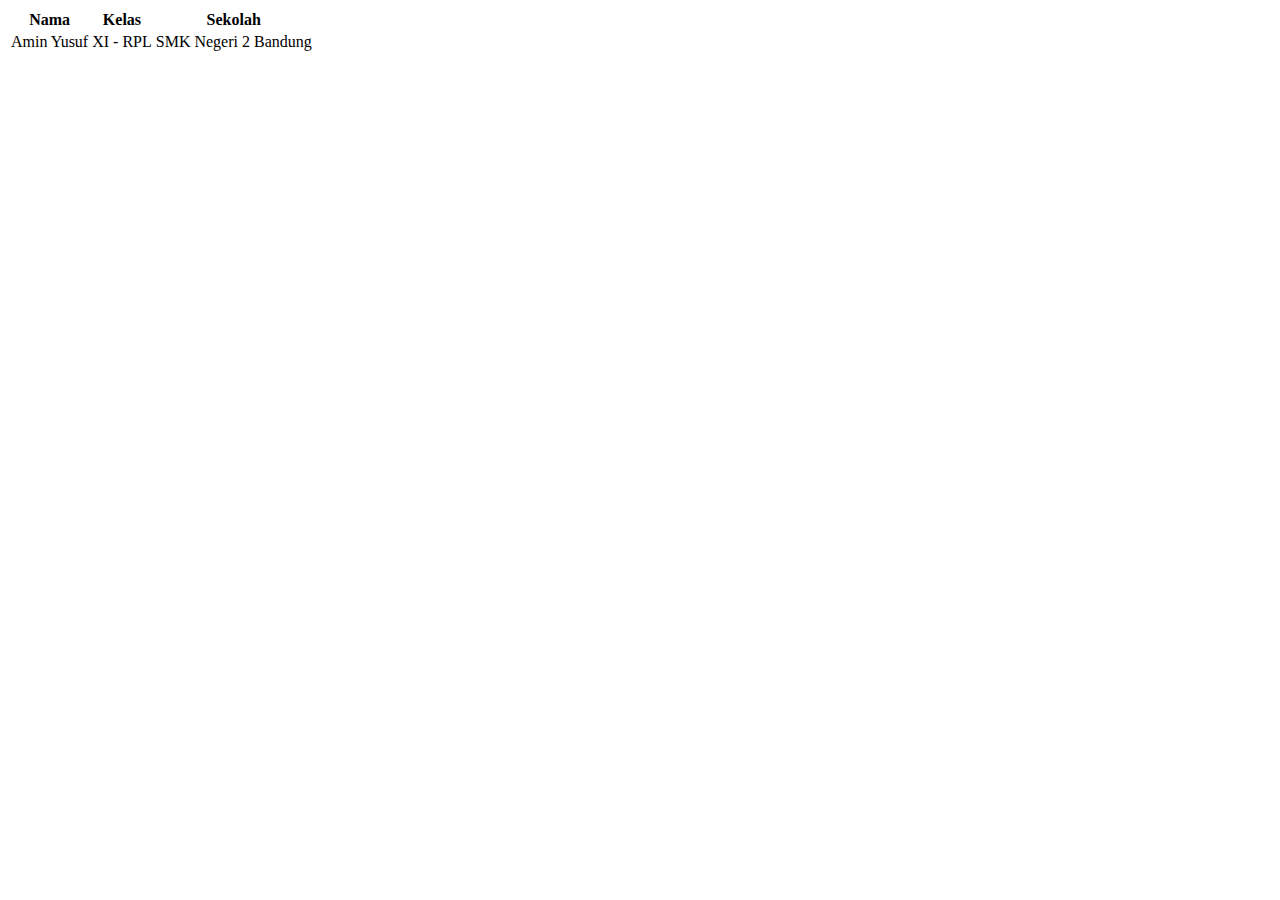
<file: Coba.html>
<html>
  <head>
    <title>Contoh WEB Print</title>
  </head>
  <body>
   <div id="printableArea">
     <table>
       <tr>
         <th>Nama</th>
         <th>Kelas</th>
         <th>Sekolah</th>
       </tr>
       <tr>
         <td>Amin Yusuf</td>
         <td>XI - RPL</td>
         <td>SMK Negeri 2 Bandung</td>
       </tr>
     </table>
<script>
function printDiv(divName){
     var printContents = document.getElementById(divName).innerHTML;
     var originalContents = document.body.innerHTML;

     document.body.innerHTML = printContents;

     window.print();

     document.body.innerHTML = originalContents;
}
</script>
   </div>
  </body>
</html>
</file>
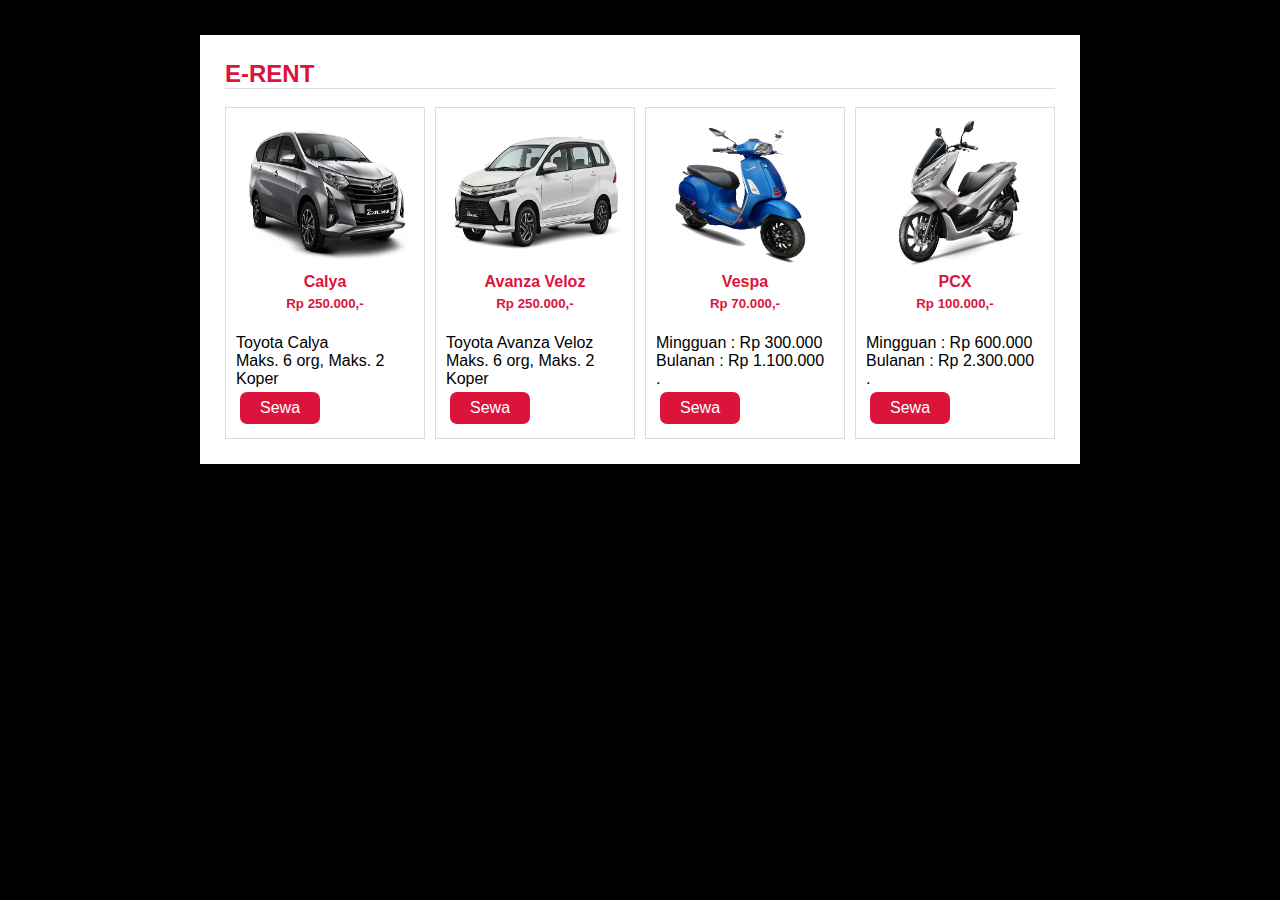
<file: listProduct.html>
<!DOCTYPE html>
<html lang="en">
<head>
    <meta charset="UTF-8">
    <meta name="viewport" content="width=device-width, initial-scale=1.0">
    <meta http-equiv="X-UA-Compatible" content="ie=edge">
    <title>Order</title>
    <link rel="stylesheet" href="css/listProduct.css">
</head>
<body>
     
    <div class="badan">
        <h2>E-RENT</h2>
 
        <div class="list-produk">
            <img src="img/calya.png" alt="Calya">

            <h4>Calya</h4>
            <h5>Rp 250.000,-</h5>
            <br />
            <p>Toyota Calya</p>
            <p>Maks. 6 org, Maks. 2 Koper</p>            
            <a class="tombol tombol-beli" href="Order.html">Sewa</a>
        </div>
 
        <div class="list-produk">
            <img src="img/avanza veloz.png" alt="Calya">
 
            <h4>Avanza Veloz</h4>
            <h5>Rp 250.000,-</h5>
            <br />
            <p>Toyota Avanza Veloz</p>
            <p>Maks. 6 org, Maks. 2 Koper</p>     
            <a class="tombol tombol-beli" href="Order.html">Sewa</a>
        </div>
 
        <div class="list-produk">
            <img src="img/vespa.png" alt="Calya">
 
            <h4>Vespa</h4>
            <h5>Rp 70.000,-</h5>
            <br />
            <p>Mingguan : Rp 300.000</p>
            <p>Bulanan : Rp 1.100.000</p> 
			<p>.</p>
            <a class="tombol tombol-beli" href="Order.html">Sewa</a>
        </div>
 
        <div class="list-produk">
            <img src="img/pcx.jpeg" alt="Calya">
 
            <h4>PCX</h4>
            <h5>Rp 100.000,-</h5>
            <br />
            <p>Mingguan : Rp 600.000</p>
            <p>Bulanan : Rp 2.300.000</p>   
			<p>.</p> 
            <a class="tombol tombol-beli" href="Order.html">Sewa</a>
        </div>
    </div>
 
</body>
</html>
</file>
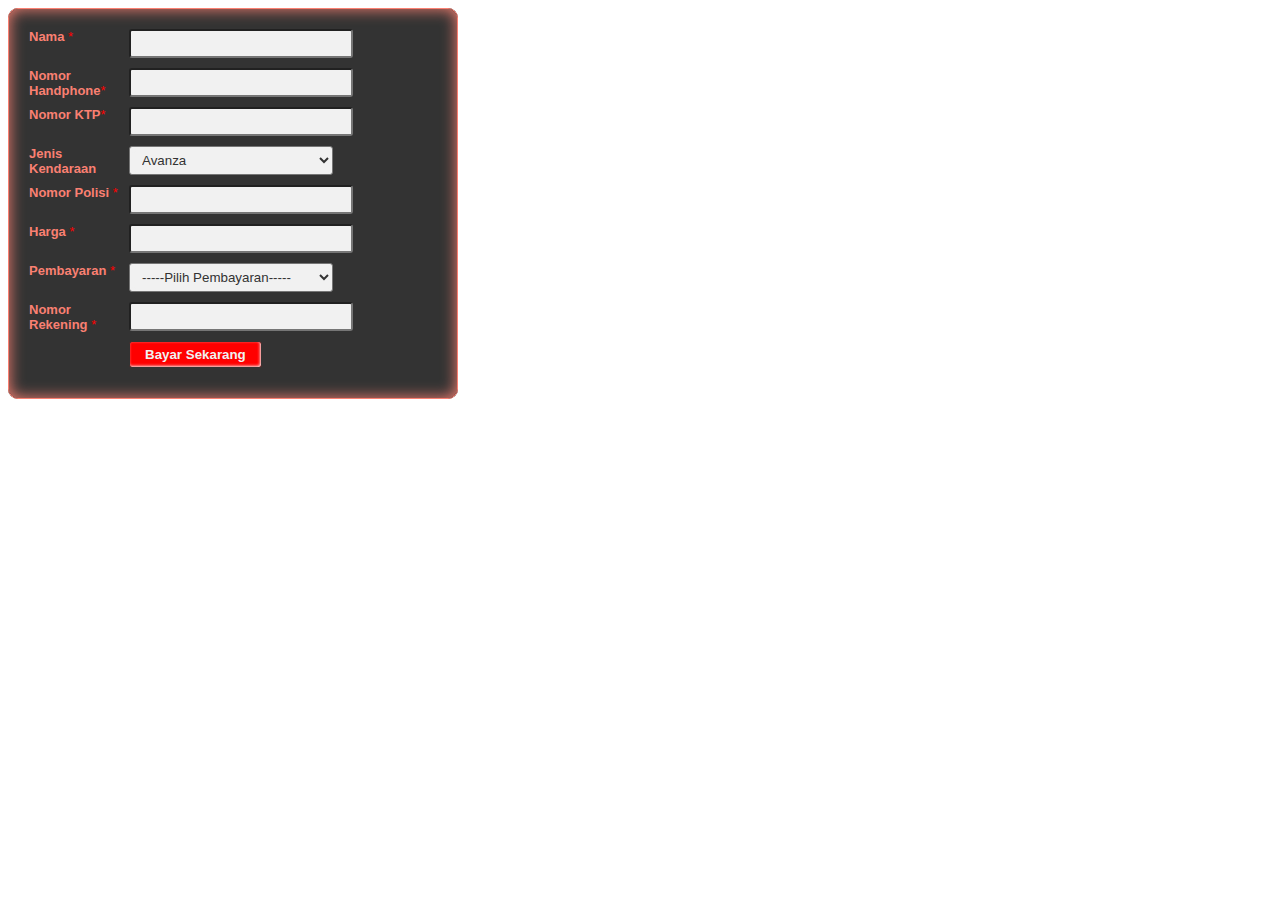
<file: Order.html>
<!DOCTYPE html>
<html>
<head>
<meta http-equiv="Content-Type" content="text/html; charset=utf-8" />
<title>Order</title>
<link rel="stylesheet" href="css/Order.css"/>
</head>
<body>
<div class="form-style-3">
<form id="order" name="order" onsubmit="return false">
<fieldset>
  <label for="field1"><span>Nama <span class="required">*</span></span><input type="text" class="input-field" name="field1" /></label>
  <label for="field2"><span>Nomor Handphone<span class="required">*</span></span><input type="number" class="input-field" name="field2" value="" /></label>
  <label for="field3"><span>Nomor KTP<span class="required">*</span></span><input type="number" class="input-field" name="field3" /></label>
  <label for="field4"><span>Jenis Kendaraan</span><select name="field4" class="select-field">
  <option value="Avanza">Avanza</option>
  <option value="Vespa">Vespa</option>
  <option value="Cayla">Cayla</option>
  <option value="Pcx">Pcx</option>
</select></label>
  <label for="field5"><span>Nomor Polisi <span class="required">*</span></span><input type="number" class="input-field" name="field5" /></label>
  <label for="field6"><span>Harga <span class="required">*</span></span><input type="number" class="input-field" name="field6" /></label>  
<label for="field7"><span>Pembayaran <span class="required">*</span></span><select name="field7" class="input-field" id="field7">
  <option>-----Pilih Pembayaran-----</option>
  <option>BCA</option>
  <option>BRI</option>
  <option>BNI</option>  
</select>
</label>    
  <label for="field8"><span>Nomor Rekening <span class="required">*</span></span><input type="number" class="input-field" name="field8" /></label>
  <label><span>&nbsp;</span><input type="submit" value="Bayar Sekarang" onclick="window.print()"/></label>
</fieldset>
</form>
</div>
</body>
</html>
</file>
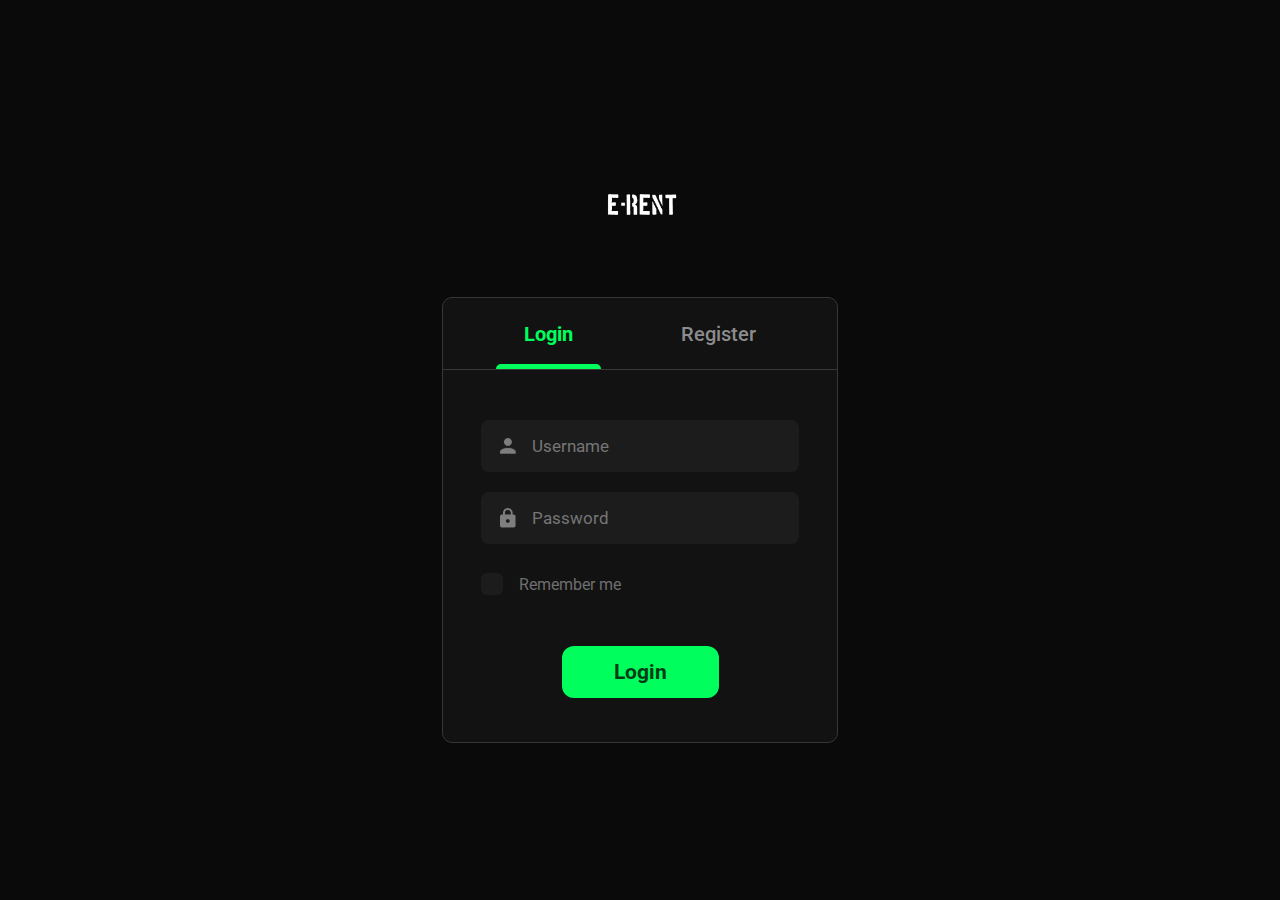
<file: userLogin.html>
<!DOCTYPE html>
<html>
<head>
	<link href="https://fonts.googleapis.com/css?family=Roboto:400,500,700" rel="stylesheet">
	<link rel="stylesheet" type="text/css" href="css/userLogin.css">
	<title>User Login</title>
</head>
<body>
	<div class="align">
		<img class="logo" src="img/e-rent logo.png">
		<div class="card">
			<div class="head">
				<div></div>
				<a id="login" class="selected" href="#login">Login</a>
				<a id="register" href="#register">Register</a>
				<div></div>
			</div>
			<div class="tabs">
				<form>
					<div class="inputs">
						<div class="input">
							<input placeholder="Username" type="text">
							<img src="img/user.svg">
						</div>
						<div class="input">
							<input placeholder="Password" type="password">
							<img src="img/pass.svg">
						</div>
						<label class="checkbox">
							<input type="checkbox">
							<span>Remember me</span>
						</label>
					</div>
					<button><a href="listProduct.html">Login</a></button>
				</form>
				<form>
					<div class="inputs">
						<div class="input">
							<input placeholder="Email" type="text">
							<img src="img/mail.svg">
						</div>
						<div class="input">
							<input placeholder="Username" type="text">
							<img src="img/user.svg">
						</div>
						<div class="input">
							<input placeholder="Password" type="password">
							<img src="img/pass.svg">
						</div>
					</div>
					<button>Register</button>
				</form>
			</div>
		</div>
	</div>
	<script src="js/jquery-3.5.1.min.js"></script>
	<script src="js/userLogin.js"></script>
</body>
</html>
</file>
<file: css/listProduct.css>
*
{
    margin: 0;
    padding: 0;
    box-sizing: border-box;
    font-family: Arial, Helvetica, sans-serif;
}
 
body
{
    background-color: black;
}
 
.badan
{
    width: 880px;
    margin: 35px auto;
    background-color: white;
    padding: 20px;
    overflow: hidden;
}
 
.badan h2
{
    color: crimson;
    border-bottom: 1px solid gainsboro;
    margin: 5px;
    margin-bottom: 13px;
}
 
.list-produk
{
    border: 1px solid gainsboro;
    padding: 10px;
    float: left;
    width: 200px;
    margin: 5px;
}
 
.list-produk:hover
{
    transition-duration: 700ms;
    box-shadow: 5px 5px gainsboro;
}
 
.list-produk img
{
    width: 100%;
    height: 150px;
    display: block;
    margin-bottom: 5px;
}
 
.list-produk h4, .list-produk h5
{
    color: crimson;
    text-align: center;
    margin-bottom: 5px;
}
 
.tombol
{
    text-decoration: none;
    border-radius: 7px;
    padding: 7px;
    display: block;
    width: 45%;
    margin: 4px;
    text-align: center;
    color: white;
}
 
.tombol:hover
{
    background-color: black;
    transition-duration: 700ms;
}
 
.tombol-beli
{
    background-color: crimson;

}
</file>
<file: css/Order.css>
.form-style-3{
	max-width: 450px;
	font-family: "Lucida Sans Unicode", "Lucida Grande", sans-serif;
}
.form-style-3 label{
	display:block;
	margin-bottom: 10px;
}
.form-style-3 label > span{
	float: left;
	width: 100px;
	color: salmon;
	font-weight: bold;
	font-size: 13px;
}
.form-style-3 fieldset{
	border-radius: 10px;
	margin: 0px 0px 10px 0px;
	border: 1px solid salmon;
	padding: 20px;
	background: #333;
	box-shadow: inset 0px 0px 15px salmon;
}
.form-style-3 textarea{
	width:250px;
	height:100px;
}
.form-style-3 input[type=text],
.form-style-3 input[type=date],
.form-style-3 input[type=datetime],
.form-style-3 input[type=number],
.form-style-3 input[type=search],
.form-style-3 input[type=time],
.form-style-3 input[type=url],
.form-style-3 input[type=email],
.form-style-3 select, 
.form-style-3 textarea{
	border-radius: 3px;
	outline: none;
	color: #333;
	padding: 5px 8px 5px 8px;
	box-shadow: inset 1px 1px 4px #F1F1F1;
	background: #F1F1F1;
	width:50%;

}
.form-style-3  input[type=submit],
.form-style-3  input[type=button]{
	background: red;
	border: 1px solid #333;
	padding: 5px 15px 5px 15px;
	color: #F1F1F1;
	box-shadow: inset -1px -1px 3px #F1F1F1;
	border-radius: 3px;
	border-radius: 3px;
	font-weight: bold;
}
.form-style-3 .required{
	color:red;
	font-weight:normal;
}
</file>
<file: css/userLogin.css>
* {
	box-sizing: border-box;
	margin: 0;
	padding: 0;
	text-decoration: none;
	font-family: "Roboto", Sans-Serif;
	outline: none;
	border: none;
}

html, body {
	height: 100%;
	background: #0A0A0A;
}

.align {
	height: 100%;
	display: flex;
	align-items: center;
	justify-content: center;
	flex-direction: column;
	padding-bottom: 8px;
}

.logo {
	width: 120px;
}

.card {
	margin-top: 28px;
	height: 100%;
	max-height: 446px;
	width: 396px;
	background: #121212;
	border: 1px solid #373737;
	border-radius: 10px;
	overflow: hidden;
	transition: max-height 0.2s;
}

.extend {
	max-height: 480px;
}

.head {
	width: 100%;
	display: flex;
	height: 72px;
	border-bottom: 1px solid #373737;
	justify-content: space-between;
}

.head a {
	height: 100%;
	padding: 0 28px;
	display: flex;
	align-items: center;
	justify-content: center;
	color: rgb(140,140,140);
	font-size: 20px;
	font-weight: 500;
}

.head .selected {
	position: relative;
	color: #00FF5C;
	font-weight: 700;
}

.head .selected:after {
	position: absolute;
	content: "";
	bottom: 0;
	left: 0;
	height: 5px;
	width: 100%;
	background: #00FF5C;
	border-radius: 99px 99px 0 0;
}

.tabs {
	height: calc(100% - 72px);
	display: flex;
}

form {
	width: 100%;
	height: 100%;
	flex-shrink: 0;
	padding: 44px 38px;
	display: flex;
	flex-direction: column;
	justify-content: space-between;
	align-items: center;
	position: relative;
	right: 0;
	transition: right 0.2s;
}

.extend form {
	right: 100%;
}

.inputs {
	width: 100%;
	padding-top: 6px;
}

.input {
	position: relative;
	margin-bottom: 20px;
	width: 100%;
	display: flex;
	align-items: center;
}

.input input {
	width: 100%;
	font-size: 17px;
	background: #1C1C1C;
	border-radius: 8px;
	padding: 16px 18px 16px 51px;
	color: rgb(220,220,220);
}

.input img {
	width: 16px;
	position: absolute;
	left: 19px;
}

.checkbox {
	height: 40px;
	display: flex;
	align-items: center;
	position: relative;
	cursor: pointer;
}

.checkbox input {
	position: absolute;
	opacity: 0;
	height: 0;
	width: 0;
}

.checkbox span {
	display: flex;
	align-items: center;
	color: rgb(110,110,110);
	font-size: 16px;
	user-select: none;
}

.checkbox span:before {
	content: "";
	width: 22px;
	height: 22px;
	border-radius: 6px;
	margin-right: 16px;
	background-color: #1C1C1C;
}

.checkbox:hover input ~ span:before {
	background-color: rgb(50,50,50);
}

.checkbox input:checked ~ span:before {
	background-image: url(../img/checklist.svg);
	background-size: cover;
}

.card button {
	display: block;
	background: #00FF5C;
	padding: 14px 52px;
	border-radius: 12px;
	font-weight: 700;
	font-size: 21px;
	cursor: pointer;
}

.card button a {
  color: #003B15;
}
</file>
